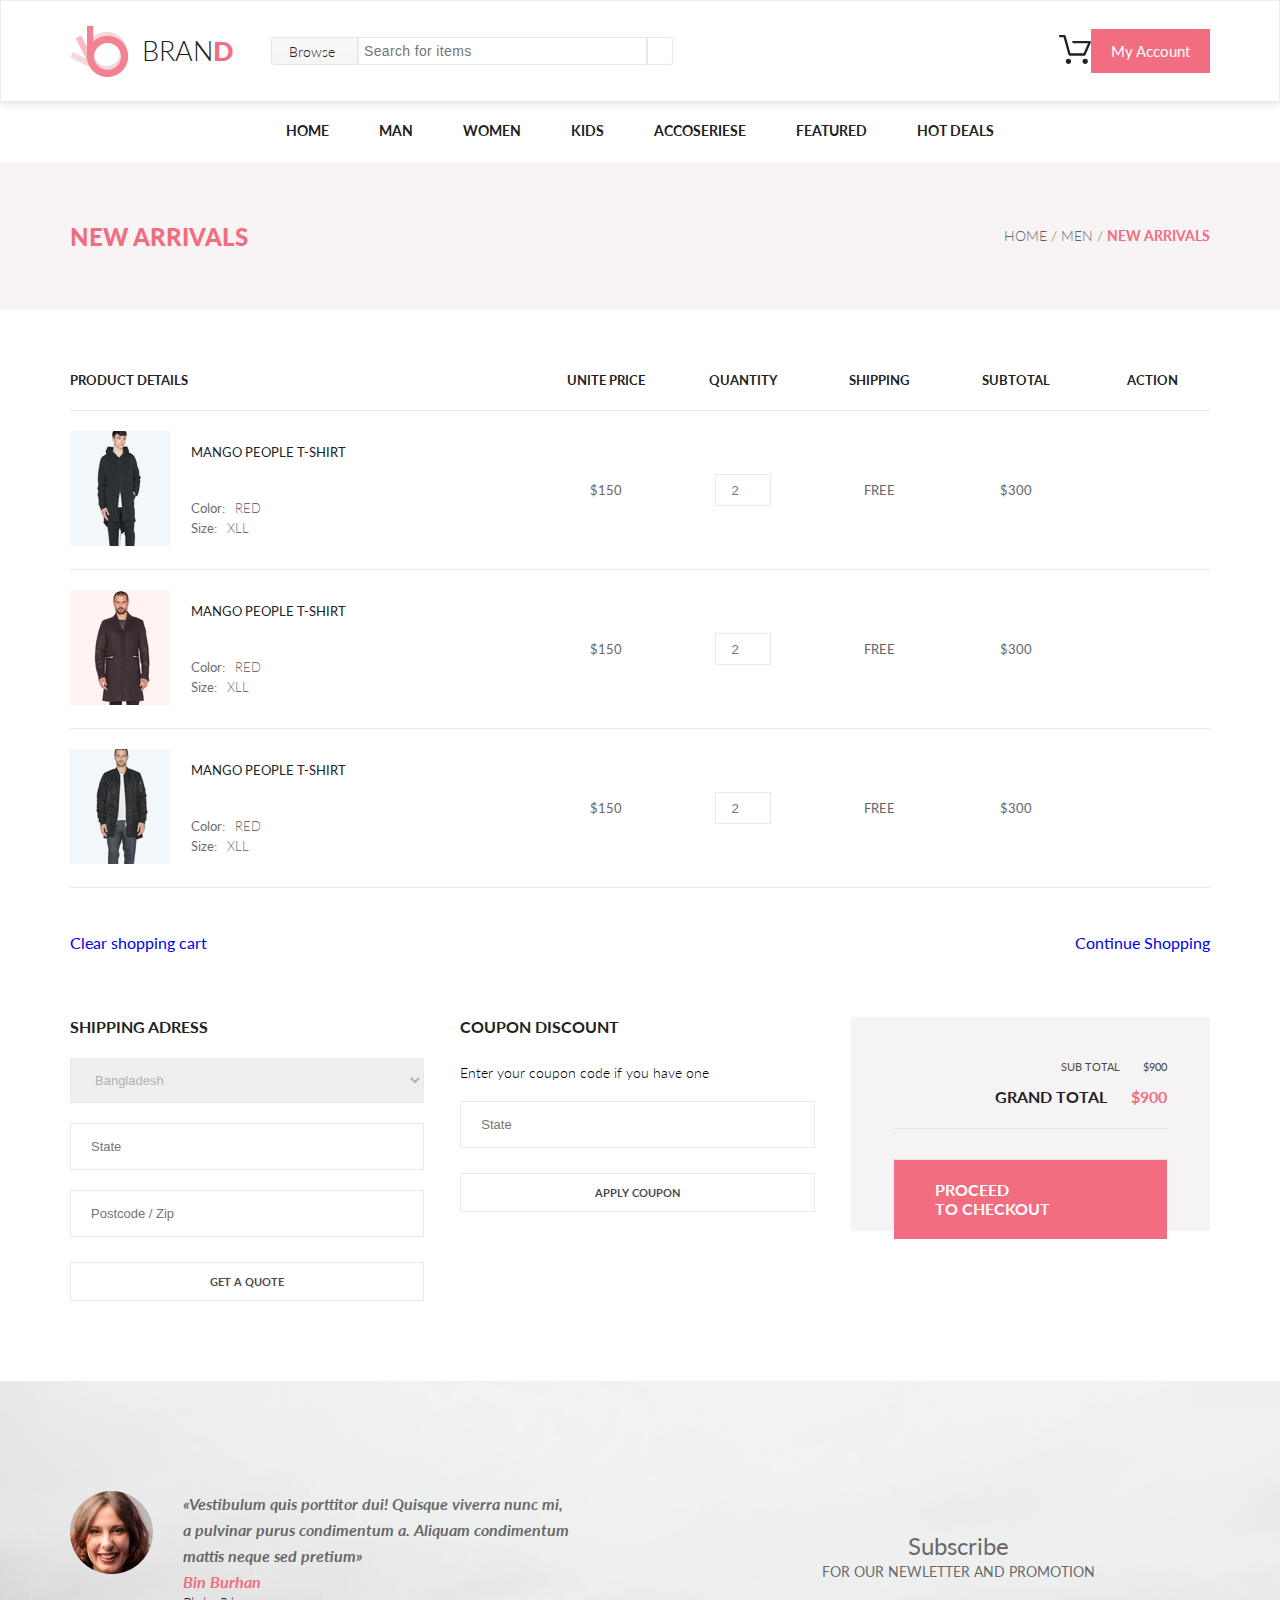
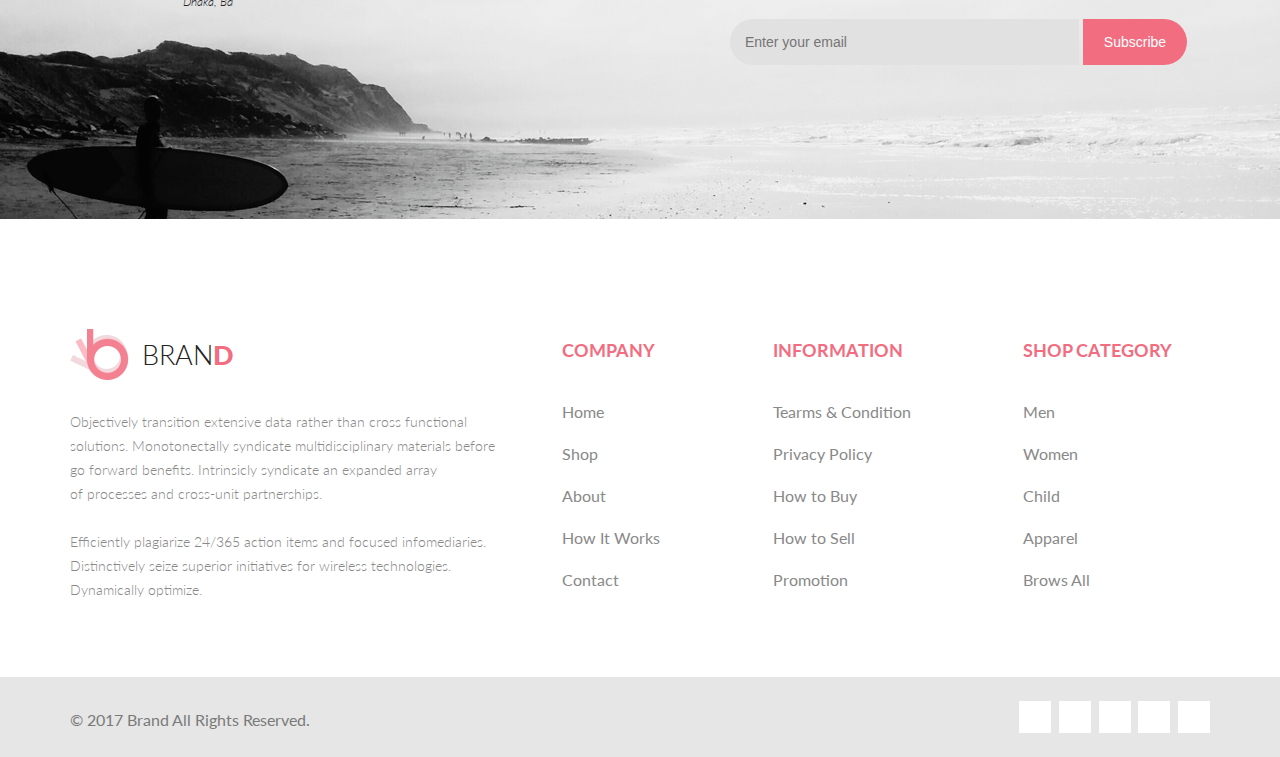
<file: shoping-cart.html>
<!DOCTYPE html>
<html lang="en">

<head>
    <meta charset="UTF-8">
    <title>Document</title>
    <link href="https://fonts.googleapis.com/css?family=Lato:100,300,300i,400,400i,700,700i,900" rel="stylesheet">
    <link rel="stylesheet" href="style.css">
    <link rel="stylesheet" href="https://use.fontawesome.com/releases/v5.3.1/css/all.css" integrity="sha384-mzrmE5qonljUremFsqc01SB46JvROS7bZs3IO2EmfFsd15uHvIt+Y8vEf7N7fWAU" crossorigin="anonymous"> </head>

<body>
    <header class="header">
        <div class="container header-flex">
            <div class="header-left">
                <a class="logo" href="index.html"><img src="img/logo.png" alt="logo">
                    <p class="logo-text">BRAN<span class="span-logo-brand">D</span></p>
                </a>
                <form class="header-form" action="#">
                    <div class="form-browse">Browse<i class="fas fa-sort-down"></i>
                        <div class="mega-box">
                            <div class="mega-flex">
                                <h3 class="mega-flex-heading">Women</h3>
                                <ul class="mega-menu">
                                    <li><a class="mega-menu-link" href="#">Dresses</a></li>
                                    <li><a class="mega-menu-link" href="#">Tops</a></li>
                                    <li><a class="mega-menu-link" href="#">Sweaters/Knits</a></li>
                                    <li><a class="mega-menu-link" href="#">Jackets/Coats</a></li>
                                    <li><a class="mega-menu-link" href="#">Blazers</a></li>
                                    <li><a class="mega-menu-link" href="#">Denim</a></li>
                                    <li><a class="mega-menu-link" href="#">Leggings/Pants</a></li>
                                    <li><a class="mega-menu-link" href="#">Skirts/Shorts</a></li>
                                    <li><a class="mega-menu-link" href="#">Accessories </a></li>
                                </ul>
                                <h3 class="mega-flex-heading mega-flex-heading_browse">Men</h3>
                                <ul class="mega-menu">
                                    <li><a class="mega-menu-link" href="#">Tees/Tank tops</a></li>
                                    <li><a class="mega-menu-link" href="#">Shirts/Polos</a></li>
                                    <li><a class="mega-menu-link" href="#">Sweaters</a></li>
                                    <li><a class="mega-menu-link" href="#">Sweatshirts/Hoodies</a></li>
                                    <li><a class="mega-menu-link" href="#">Blazers</a></li>
                                    <li><a class="mega-menu-link" href="#">Jackets/vests</a></li>
                                </ul>
                            </div>
                        </div>
                    </div>
                    <input class="input-browser" type="text" placeholder="Search for items">
                    <a class="searchRef" href="products.html"><i class="fas fa-search"></i></a>
                </form>
            </div>
            <div class="header-right">
                <a class="header-cart" href="#"><img src="img/Forma_1.svg" alt="cart"></a> <a class="button-site my-acc" href="#">My&nbsp;Account</a> </div>
        </div>
    </header>
    <nav class="navigation">
        <div class="container">
            <ul class="menu">
                <li class="menu-list"><a class="menu-link" href="index.html">Home</a>
                    <div class="mega-box">
                        <div class="mega-flex">
                            <h3 class="mega-flex-heading">Women</h3>
                            <ul class="mega-menu">
                                <li><a class="mega-menu-link" href="#">Dresses</a></li>
                                <li><a class="mega-menu-link" href="#">Tops</a></li>
                                <li><a class="mega-menu-link" href="#">Sweaters/Knits</a></li>
                                <li><a class="mega-menu-link" href="#">Jackets/Coats</a></li>
                                <li><a class="mega-menu-link" href="#">Blazers</a></li>
                                <li><a class="mega-menu-link" href="#">Denim</a></li>
                                <li><a class="mega-menu-link" href="#">Leggings/Pants</a></li>
                                <li><a class="mega-menu-link" href="#">Skirts/Shorts</a></li>
                                <li><a class="mega-menu-link" href="#">Accessories </a></li>
                            </ul>
                        </div>
                        <div>
                            <div class="mega-flex">
                                <h3 class="mega-flex-heading">Women</h3>
                                <ul class="mega-menu">
                                    <li><a class="mega-menu-link" href="#">Dresses</a></li>
                                    <li><a class="mega-menu-link" href="#">Tops</a></li>
                                    <li><a class="mega-menu-link" href="#">Sweaters/Knits</a></li>
                                    <li><a class="mega-menu-link" href="#">Jackets/Coats</a></li>
                                </ul>
                            </div>
                            <div class="mega-flex">
                                <h3 class="mega-flex-heading">Women</h3>
                                <ul class="mega-menu">
                                    <li><a class="mega-menu-link" href="#">Dresses</a></li>
                                    <li><a class="mega-menu-link" href="#">Tops</a></li>
                                    <li><a class="mega-menu-link" href="#">Sweaters/Knits</a></li>
                                </ul>
                            </div>
                        </div>
                        <div>
                            <div class="mega-flex">
                                <h3 class="mega-flex-heading">Women</h3>
                                <ul class="mega-menu">
                                    <li><a class="mega-menu-link" href="#">Dresses</a></li>
                                    <li><a class="mega-menu-link" href="#">Tops</a></li>
                                    <li><a class="mega-menu-link" href="#">Sweaters/Knits</a></li>
                                    <li><a class="mega-menu-link" href="#">Jackets/Coats</a></li>
                                </ul>
                            </div>
                            <a class="megamenu-ref" href="#">
                                <p class="megamenu-text">Super sale!</p>
                            </a>
                        </div>
                    </div>
                </li>
                <li class="menu-list"><a class="menu-link" href="products.html">Man</a>
                    <div class="mega-box">
                        <div class="mega-flex">
                            <h3 class="mega-flex-heading">Women</h3>
                            <ul class="mega-menu">
                                <li><a class="mega-menu-link" href="#">Dresses</a></li>
                                <li><a class="mega-menu-link" href="#">Tops</a></li>
                                <li><a class="mega-menu-link" href="#">Sweaters/Knits</a></li>
                                <li><a class="mega-menu-link" href="#">Jackets/Coats</a></li>
                                <li><a class="mega-menu-link" href="#">Blazers</a></li>
                                <li><a class="mega-menu-link" href="#">Denim</a></li>
                                <li><a class="mega-menu-link" href="#">Leggings/Pants</a></li>
                                <li><a class="mega-menu-link" href="#">Skirts/Shorts</a></li>
                                <li><a class="mega-menu-link" href="#">Accessories </a></li>
                            </ul>
                        </div>
                        <div>
                            <div class="mega-flex">
                                <h3 class="mega-flex-heading">Women</h3>
                                <ul class="mega-menu">
                                    <li><a class="mega-menu-link" href="#">Dresses</a></li>
                                    <li><a class="mega-menu-link" href="#">Tops</a></li>
                                    <li><a class="mega-menu-link" href="#">Sweaters/Knits</a></li>
                                    <li><a class="mega-menu-link" href="#">Jackets/Coats</a></li>
                                </ul>
                            </div>
                            <div class="mega-flex">
                                <h3 class="mega-flex-heading">Women</h3>
                                <ul class="mega-menu">
                                    <li><a class="mega-menu-link" href="#">Dresses</a></li>
                                    <li><a class="mega-menu-link" href="#">Tops</a></li>
                                    <li><a class="mega-menu-link" href="#">Sweaters/Knits</a></li>
                                </ul>
                            </div>
                        </div>
                        <div>
                            <div class="mega-flex">
                                <h3 class="mega-flex-heading">Women</h3>
                                <ul class="mega-menu">
                                    <li><a class="mega-menu-link" href="#">Dresses</a></li>
                                    <li><a class="mega-menu-link" href="#">Tops</a></li>
                                    <li><a class="mega-menu-link" href="#">Sweaters/Knits</a></li>
                                    <li><a class="mega-menu-link" href="#">Jackets/Coats</a></li>
                                </ul>
                            </div>
                            <a class="megamenu-ref" href="#">
                                <p class="megamenu-text">Super sale!</p>
                            </a>
                        </div>
                    </div>
                </li>
                <li class="menu-list"><a class="menu-link" href="#">Women</a>
                    <div class="mega-box">
                        <div class="mega-flex">
                            <h3 class="mega-flex-heading">Women</h3>
                            <ul class="mega-menu">
                                <li><a class="mega-menu-link" href="#">Dresses</a></li>
                                <li><a class="mega-menu-link" href="#">Tops</a></li>
                                <li><a class="mega-menu-link" href="#">Sweaters/Knits</a></li>
                                <li><a class="mega-menu-link" href="#">Jackets/Coats</a></li>
                                <li><a class="mega-menu-link" href="#">Blazers</a></li>
                                <li><a class="mega-menu-link" href="#">Denim</a></li>
                                <li><a class="mega-menu-link" href="#">Leggings/Pants</a></li>
                                <li><a class="mega-menu-link" href="#">Skirts/Shorts</a></li>
                                <li><a class="mega-menu-link" href="#">Accessories </a></li>
                            </ul>
                        </div>
                        <div>
                            <div class="mega-flex">
                                <h3 class="mega-flex-heading">Women</h3>
                                <ul class="mega-menu">
                                    <li><a class="mega-menu-link" href="#">Dresses</a></li>
                                    <li><a class="mega-menu-link" href="#">Tops</a></li>
                                    <li><a class="mega-menu-link" href="#">Sweaters/Knits</a></li>
                                    <li><a class="mega-menu-link" href="#">Jackets/Coats</a></li>
                                </ul>
                            </div>
                            <div class="mega-flex">
                                <h3 class="mega-flex-heading">Women</h3>
                                <ul class="mega-menu">
                                    <li><a class="mega-menu-link" href="#">Dresses</a></li>
                                    <li><a class="mega-menu-link" href="#">Tops</a></li>
                                    <li><a class="mega-menu-link" href="#">Sweaters/Knits</a></li>
                                </ul>
                            </div>
                        </div>
                        <div>
                            <div class="mega-flex">
                                <h3 class="mega-flex-heading">Women</h3>
                                <ul class="mega-menu">
                                    <li><a class="mega-menu-link" href="#">Dresses</a></li>
                                    <li><a class="mega-menu-link" href="#">Tops</a></li>
                                    <li><a class="mega-menu-link" href="#">Sweaters/Knits</a></li>
                                    <li><a class="mega-menu-link" href="#">Jackets/Coats</a></li>
                                </ul>
                            </div>
                            <a class="megamenu-ref" href="#">
                                <p class="megamenu-text">Super sale!</p>
                            </a>
                        </div>
                    </div>
                </li>
                <li class="menu-list"><a class="menu-link" href="#">Kids</a>
                    <div class="mega-box">
                        <div class="mega-flex">
                            <h3 class="mega-flex-heading">Women</h3>
                            <ul class="mega-menu">
                                <li><a class="mega-menu-link" href="#">Dresses</a></li>
                                <li><a class="mega-menu-link" href="#">Tops</a></li>
                                <li><a class="mega-menu-link" href="#">Sweaters/Knits</a></li>
                                <li><a class="mega-menu-link" href="#">Jackets/Coats</a></li>
                                <li><a class="mega-menu-link" href="#">Blazers</a></li>
                                <li><a class="mega-menu-link" href="#">Denim</a></li>
                                <li><a class="mega-menu-link" href="#">Leggings/Pants</a></li>
                                <li><a class="mega-menu-link" href="#">Skirts/Shorts</a></li>
                                <li><a class="mega-menu-link" href="#">Accessories </a></li>
                            </ul>
                        </div>
                        <div>
                            <div class="mega-flex">
                                <h3 class="mega-flex-heading">Women</h3>
                                <ul class="mega-menu">
                                    <li><a class="mega-menu-link" href="#">Dresses</a></li>
                                    <li><a class="mega-menu-link" href="#">Tops</a></li>
                                    <li><a class="mega-menu-link" href="#">Sweaters/Knits</a></li>
                                    <li><a class="mega-menu-link" href="#">Jackets/Coats</a></li>
                                </ul>
                            </div>
                            <div class="mega-flex">
                                <h3 class="mega-flex-heading">Women</h3>
                                <ul class="mega-menu">
                                    <li><a class="mega-menu-link" href="#">Dresses</a></li>
                                    <li><a class="mega-menu-link" href="#">Tops</a></li>
                                    <li><a class="mega-menu-link" href="#">Sweaters/Knits</a></li>
                                </ul>
                            </div>
                        </div>
                        <div>
                            <div class="mega-flex">
                                <h3 class="mega-flex-heading">Women</h3>
                                <ul class="mega-menu">
                                    <li><a class="mega-menu-link" href="#">Dresses</a></li>
                                    <li><a class="mega-menu-link" href="#">Tops</a></li>
                                    <li><a class="mega-menu-link" href="#">Sweaters/Knits</a></li>
                                    <li><a class="mega-menu-link" href="#">Jackets/Coats</a></li>
                                </ul>
                            </div>
                            <a class="megamenu-ref" href="#">
                                <p class="megamenu-text">Super sale!</p>
                            </a>
                        </div>
                    </div>
                </li>
                <li class="menu-list"><a class="menu-link" href="#">Accoseriese</a>
                    <div class="mega-box">
                        <div class="mega-flex">
                            <h3 class="mega-flex-heading">Women</h3>
                            <ul class="mega-menu">
                                <li><a class="mega-menu-link" href="#">Dresses</a></li>
                                <li><a class="mega-menu-link" href="#">Tops</a></li>
                                <li><a class="mega-menu-link" href="#">Sweaters/Knits</a></li>
                                <li><a class="mega-menu-link" href="#">Jackets/Coats</a></li>
                                <li><a class="mega-menu-link" href="#">Blazers</a></li>
                                <li><a class="mega-menu-link" href="#">Denim</a></li>
                                <li><a class="mega-menu-link" href="#">Leggings/Pants</a></li>
                                <li><a class="mega-menu-link" href="#">Skirts/Shorts</a></li>
                                <li><a class="mega-menu-link" href="#">Accessories </a></li>
                            </ul>
                        </div>
                        <div>
                            <div class="mega-flex">
                                <h3 class="mega-flex-heading">Women</h3>
                                <ul class="mega-menu">
                                    <li><a class="mega-menu-link" href="#">Dresses</a></li>
                                    <li><a class="mega-menu-link" href="#">Tops</a></li>
                                    <li><a class="mega-menu-link" href="#">Sweaters/Knits</a></li>
                                    <li><a class="mega-menu-link" href="#">Jackets/Coats</a></li>
                                </ul>
                            </div>
                            <div class="mega-flex">
                                <h3 class="mega-flex-heading">Women</h3>
                                <ul class="mega-menu">
                                    <li><a class="mega-menu-link" href="#">Dresses</a></li>
                                    <li><a class="mega-menu-link" href="#">Tops</a></li>
                                    <li><a class="mega-menu-link" href="#">Sweaters/Knits</a></li>
                                </ul>
                            </div>
                        </div>
                        <div>
                            <div class="mega-flex">
                                <h3 class="mega-flex-heading">Women</h3>
                                <ul class="mega-menu">
                                    <li><a class="mega-menu-link" href="#">Dresses</a></li>
                                    <li><a class="mega-menu-link" href="#">Tops</a></li>
                                    <li><a class="mega-menu-link" href="#">Sweaters/Knits</a></li>
                                    <li><a class="mega-menu-link" href="#">Jackets/Coats</a></li>
                                </ul>
                            </div>
                            <a class="megamenu-ref" href="#">
                                <p class="megamenu-text">Super sale!</p>
                            </a>
                        </div>
                    </div>
                </li>
                <li class="menu-list menu-list-last"><a class="menu-link" href="#">Featured</a>
                    <div class="mega-box">
                        <div class="mega-flex">
                            <h3 class="mega-flex-heading">Women</h3>
                            <ul class="mega-menu">
                                <li><a class="mega-menu-link" href="#">Dresses</a></li>
                                <li><a class="mega-menu-link" href="#">Tops</a></li>
                                <li><a class="mega-menu-link" href="#">Sweaters/Knits</a></li>
                                <li><a class="mega-menu-link" href="#">Jackets/Coats</a></li>
                                <li><a class="mega-menu-link" href="#">Blazers</a></li>
                                <li><a class="mega-menu-link" href="#">Denim</a></li>
                                <li><a class="mega-menu-link" href="#">Leggings/Pants</a></li>
                                <li><a class="mega-menu-link" href="#">Skirts/Shorts</a></li>
                                <li><a class="mega-menu-link" href="#">Accessories </a></li>
                            </ul>
                        </div>
                        <div>
                            <div class="mega-flex">
                                <h3 class="mega-flex-heading">Women</h3>
                                <ul class="mega-menu">
                                    <li><a class="mega-menu-link" href="#">Dresses</a></li>
                                    <li><a class="mega-menu-link" href="#">Tops</a></li>
                                    <li><a class="mega-menu-link" href="#">Sweaters/Knits</a></li>
                                    <li><a class="mega-menu-link" href="#">Jackets/Coats</a></li>
                                </ul>
                            </div>
                            <div class="mega-flex">
                                <h3 class="mega-flex-heading">Women</h3>
                                <ul class="mega-menu">
                                    <li><a class="mega-menu-link" href="#">Dresses</a></li>
                                    <li><a class="mega-menu-link" href="#">Tops</a></li>
                                    <li><a class="mega-menu-link" href="#">Sweaters/Knits</a></li>
                                </ul>
                            </div>
                        </div>
                        <div>
                            <div class="mega-flex">
                                <h3 class="mega-flex-heading">Women</h3>
                                <ul class="mega-menu">
                                    <li><a class="mega-menu-link" href="#">Dresses</a></li>
                                    <li><a class="mega-menu-link" href="#">Tops</a></li>
                                    <li><a class="mega-menu-link" href="#">Sweaters/Knits</a></li>
                                    <li><a class="mega-menu-link" href="#">Jackets/Coats</a></li>
                                </ul>
                            </div>
                            <a class="megamenu-ref" href="#">
                                <p class="megamenu-text">Super sale!</p>
                            </a>
                        </div>
                    </div>
                </li>
                <li class="menu-list menu-list-last"><a class="menu-link" href="#">Hot Deals </a>
                    <div class="mega-box">
                        <div class="mega-flex">
                            <h3 class="mega-flex-heading">Women</h3>
                            <ul class="mega-menu">
                                <li><a class="mega-menu-link" href="#">Dresses</a></li>
                                <li><a class="mega-menu-link" href="#">Tops</a></li>
                                <li><a class="mega-menu-link" href="#">Sweaters/Knits</a></li>
                                <li><a class="mega-menu-link" href="#">Jackets/Coats</a></li>
                                <li><a class="mega-menu-link" href="#">Blazers</a></li>
                                <li><a class="mega-menu-link" href="#">Denim</a></li>
                                <li><a class="mega-menu-link" href="#">Leggings/Pants</a></li>
                                <li><a class="mega-menu-link" href="#">Skirts/Shorts</a></li>
                                <li><a class="mega-menu-link" href="#">Accessories </a></li>
                            </ul>
                        </div>
                        <div>
                            <div class="mega-flex">
                                <h3 class="mega-flex-heading">Women</h3>
                                <ul class="mega-menu">
                                    <li><a class="mega-menu-link" href="#">Dresses</a></li>
                                    <li><a class="mega-menu-link" href="#">Tops</a></li>
                                    <li><a class="mega-menu-link" href="#">Sweaters/Knits</a></li>
                                    <li><a class="mega-menu-link" href="#">Jackets/Coats</a></li>
                                </ul>
                            </div>
                            <div class="mega-flex">
                                <h3 class="mega-flex-heading">Women</h3>
                                <ul class="mega-menu">
                                    <li><a class="mega-menu-link" href="#">Dresses</a></li>
                                    <li><a class="mega-menu-link" href="#">Tops</a></li>
                                    <li><a class="mega-menu-link" href="#">Sweaters/Knits</a></li>
                                </ul>
                            </div>
                        </div>
                        <div>
                            <div class="mega-flex">
                                <h3 class="mega-flex-heading">Women</h3>
                                <ul class="mega-menu">
                                    <li><a class="mega-menu-link" href="#">Dresses</a></li>
                                    <li><a class="mega-menu-link" href="#">Tops</a></li>
                                    <li><a class="mega-menu-link" href="#">Sweaters/Knits</a></li>
                                    <li><a class="mega-menu-link" href="#">Jackets/Coats</a></li>
                                </ul>
                            </div>
                            <a class="megamenu-ref" href="#">
                                <p class="megamenu-text">Super sale!</p>
                            </a>
                        </div>
                    </div>
                </li>
            </ul>
        </div>
    </nav>
    <header class="breadcrumb">
        <div class="container header-flex">
            <div class="breadcrumb-left">
                <p>New Arrivals</p>
            </div>
            <div class="breadcrumb-right">
                <p>Home&nbsp;/ Men&nbsp;/ <span class="breadcrumb-right-new-arr">New Arrivals</span></p>
            </div>
        </div>
    </header>
    <div class="shoping-cart">
        <div class="container">
            <div class="heading">
                <div class="sh-proddet-column">
                    <p class="heading-text">Product Details</p>
                </div>
                <div class="sh-other-columns">
                    <p class="heading-text">unite price</p>
                </div>
                <div class="sh-other-columns">
                    <p class="heading-text">Quantity</p>
                </div>
                <div class="sh-other-columns">
                    <p class="heading-text">shipping</p>
                </div>
                <div class="sh-other-columns">
                    <p class="heading-text">subtotal</p>
                </div>
                <div class="sh-other-columns">
                    <p class="heading-text">action</p>
                </div>
            </div>
            <div class="cart-item">
                <div class="sh-proddet-column">
                    <div class="sh-proddet-foto"><img src="img/items/shopcart-foto1.jpg" alt="foto1"></div>
                    <div class="sh-proddet-desc">
                        <p class="sh-proddet-desc-name">Mango People T-shirt</p>
                        <p class="sh-proddet-desc-cs">Color:<span class="sh-proddet-desc-cs-value">Red</span></p>
                        <p class="sh-proddet-desc-cs">Size:<span class="sh-proddet-desc-cs-value">xll</span></p>
                    </div>
                </div>
                <div class="sh-other-columns">
                    <p class="cart-item-text">$150</p>
                </div>
                <div class="sh-other-columns">
                    <input class="sh-input-box" type="number" placeholder="2"> </div>
                <div class="sh-other-columns">
                    <p class="cart-item-text">free</p>
                </div>
                <div class="sh-other-columns">
                    <p class="cart-item-text">$300</p>
                </div>
                <div class="sh-other-columns"> <a class="cart-item-link" href="#"><i class="fas fa-times-circle"></i></a> </div>
            </div>
            <div class="cart-item">
                <div class="sh-proddet-column">
                    <div class="sh-proddet-foto"><img src="img/items/shopcart-foto2.jpg" alt="foto2"></div>
                    <div class="sh-proddet-desc">
                        <p class="sh-proddet-desc-name">Mango People T-shirt</p>
                        <p class="sh-proddet-desc-cs">Color:<span class="sh-proddet-desc-cs-value">Red</span></p>
                        <p class="sh-proddet-desc-cs">Size:<span class="sh-proddet-desc-cs-value">xll</span></p>
                    </div>
                </div>
                <div class="sh-other-columns">
                    <p class="cart-item-text">$150</p>
                </div>
                <div class="sh-other-columns">
                    <input class="sh-input-box" type="number" placeholder="2"> </div>
                <div class="sh-other-columns">
                    <p class="cart-item-text">free</p>
                </div>
                <div class="sh-other-columns">
                    <p class="cart-item-text">$300</p>
                </div>
                <div class="sh-other-columns"> <a class="cart-item-link" href="#"><i class="fas fa-times-circle"></i></a> </div>
            </div>
            <div class="cart-item">
                <div class="sh-proddet-column">
                    <div class="sh-proddet-foto"><img src="img/items/shopcart-foto3.jpg" alt="foto3"></div>
                    <div class="sh-proddet-desc">
                        <p class="sh-proddet-desc-name">Mango People T-shirt</p>
                        <p class="sh-proddet-desc-cs">Color:<span class="sh-proddet-desc-cs-value">Red</span></p>
                        <p class="sh-proddet-desc-cs">Size:<span class="sh-proddet-desc-cs-value">xll</span></p>
                    </div>
                </div>
                <div class="sh-other-columns">
                    <p class="cart-item-text">$150</p>
                </div>
                <div class="sh-other-columns">
                    <input class="sh-input-box" type="number" placeholder="2"> </div>
                <div class="sh-other-columns">
                    <p class="cart-item-text">free</p>
                </div>
                <div class="sh-other-columns">
                    <p class="cart-item-text">$300</p>
                </div>
                <div class="sh-other-columns"> <a class="cart-item-link" href="#"><i class="fas fa-times-circle"></i></a> </div>
            </div>
            <div class="buttonbox"> <a class="button-cart" href="#">Clear shopping cart</a> <a class="button-cart" href="#">Continue Shopping</a> </div>
        </div>
    </div>
    <div class="shipping">
        <div class="container shipping-flex">
            <div class="shipform">
                <p class="shipform-heading">Shipping Adress</p>
                <select class="select-country" id="country">
                    <option value="Bangladesh">Bangladesh</option>
                    <option value="Russia">Russian Federation</option>
                </select>
                <input class="input-state" type="text" placeholder="State">
                <input class="input-state" type="text" placeholder="Postcode / Zip"> <a class="button-ship" href="#">get a&nbsp;quote</a> </div>
            <div class="shipform">
                <p class="shipform-heading">coupon discount</p>
                <p class="coupon-text">Enter your coupon code if&nbsp;you have one</p>
                <input class="input-state" type="text" placeholder="State"> <a class="button-ship" href="#">Apply coupon</a> </div>
            <div class="grandtotal">
                <p class="subtotal-text">Sub total <span class="span-st">$900</span></p>
                <p class="grandtotal-text">GRAND TOTAL <span class="span-gt">$900</span></p>
                <div class="grandtotalbut"> <a class="button-grand grand-acc" href="checkout.html">proceed to&nbsp;checkout</a> </div>
            </div>
        </div>
    </div>
    <div class="subscribe">
        <div class="container subscribe-items">
            <div class="subscribe-left"> <img class="subscribe-foto" src="img/subscribe-foto.png" alt="subscribe-foto">
                <div class="subscribe-left-text">
                    <p class="subscribe-left-text1">&laquo;Vestibulum quis porttitor dui! Quisque viverra nunc&nbsp;mi, a&nbsp;pulvinar purus condimentum&nbsp;a. Aliquam condimentum mattis neque sed pretium&raquo;</p>
                    <p class="subscribe-left-text2">Bin Burhan</p>
                    <p class="subscribe-left-text3">Dhaka, Bd</p>
                </div>
            </div>
            <div class="subscribe-right">
                <div class="subscribe-right-text">
                    <p class="subscribe-right-text1">Subscribe</p>
                    <p class="subscribe-right-text2">FOR OUR NEWLETTER AND PROMOTION</p>
                </div>
                <form class="subscribe-form" action="#">
                    <input class="input-subscribe" type="email" placeholder="Enter your email">
                    <button class="button-subscribe" type="submit">Subscribe</button>
                </form>
            </div>
        </div>
    </div>
    <footer>
        <div class="container footer-top">
            <div class="footer-top-left">
                <a class="logo" href="index.html"><img src="img/logo.png" alt="logo">
                    <p class="logo-text">BRAN<span class="span-logo-brand">D</span></p>
                </a>
                <div class="footer-top-text">
                    <p>Objectively transition extensive data rather than cross functional solutions. Monotonectally syndicate multidisciplinary materials before go&nbsp;forward benefits. Intrinsicly syndicate an&nbsp;expanded array of&nbsp;processes and cross-unit partnerships.
                        <br>
                        <br> Efficiently plagiarize 24/365 action items and focused infomediaries. Distinctively seize superior initiatives for wireless technologies. Dynamically optimize.</p>
                </div>
            </div>
            <div class="footer-top-right">
                <div class="footer-list">
                    <p class="footer-list-name">Company</p>
                    <ul class="footer-list-menu">
                        <li><a class="footer-menu-link" href="index.html">Home</a></li>
                        <li><a class="footer-menu-link" href="#">Shop</a></li>
                        <li><a class="footer-menu-link" href="#">About</a></li>
                        <li><a class="footer-menu-link" href="#">How It&nbsp;Works</a></li>
                        <li><a class="footer-menu-link" href="#">Contact</a></li>
                    </ul>
                </div>
                <div class="footer-list">
                    <p class="footer-list-name">INFORMATION</p>
                    <ul class="footer-list-menu">
                        <li><a class="footer-menu-link" href="#">Tearms &amp;&nbsp;Condition</a></li>
                        <li><a class="footer-menu-link" href="#">Privacy Policy</a></li>
                        <li><a class="footer-menu-link" href="#">How to&nbsp;Buy</a></li>
                        <li><a class="footer-menu-link" href="#">How to&nbsp;Sell</a></li>
                        <li><a class="footer-menu-link" href="#">Promotion</a></li>
                    </ul>
                </div>
                <div class="footer-list">
                    <p class="footer-list-name">SHOP CATEGORY</p>
                    <ul class="footer-list-menu">
                        <li><a class="footer-menu-link" href="#">Men</a></li>
                        <li><a class="footer-menu-link" href="#">Women</a></li>
                        <li><a class="footer-menu-link" href="#">Child</a></li>
                        <li><a class="footer-menu-link" href="#">Apparel</a></li>
                        <li><a class="footer-menu-link" href="#">Brows All</a></li>
                    </ul>
                </div>
            </div>
        </div>
        <div class="footer-bottom">
            <div class="container footer-bottom">
                <div class="copyright">
                    <p>&copy;&nbsp;2017 Brand All Rights Reserved.</p>
                </div>
                <div class="social-icons"> <a class="social-icon" href="#"><i class="fab fa-facebook-f"></i></a> <a class="social-icon" href="#"><i class="fab fa-twitter"></i></a> <a class="social-icon" href="#"><i class="fab fa-linkedin-in"></i></a> <a class="social-icon" href="#"><i class="fab fa-pinterest-p"></i></a> <a class="social-icon" href="#"><i class="fab fa-google-plus-g"></i></a> </div>
            </div>
        </div>
    </footer>
</body>

</html>
</file>
<file: style.css>
* {
    margin: 0;
    padding: 0;
}

body {
    font-family: 'Lato', sans-serif;
}

a {
    text-decoration: none;
}

.container {
    width: 1140px;
    margin: 0 auto;
}

.header {
    height: 100px;
    box-shadow: 0 0 10px rgba(0, 0, 0, 0.17);
    border: 1px solid #ececec;
    background-color: #ffffff;
}

.header-flex {
    display: flex;
    justify-content: space-between;
    height: 100%;
}

.header-left {
    display: flex;
    align-items: center;
}

.header-right {
    display: flex;
    align-items: center;
}

.logo {
    display: flex;
    align-items: center;
    color: #222222;
    font-size: 27px;
    font-weight: 300;
    line-height: 32px;
    text-decoration: none;
    margin-right: 37px;
}

.span-logo-brand {
    color: #f16d7f;
    font-size: 27px;
    font-weight: 900;
}

.header-form {
    display: flex;
    position: relative;
}

.button-site {
    background-color: #f16d7f;
    padding: 12px 19px;
    border: 1px solid transparent;
    transition: all 1s;
}

.button-site:hover {
    background-color: #fff;
    color: #f16d7f;
    border: 1px solid #f16d7f;
}

.my-acc {
    color: #ffffff;
    font-size: 15px;
    font-weight: 400;
    text-decoration: none;
}

.menu {
    display: flex;
    list-style-type: none;
    justify-content: center;
    position: relative;
}

.menu-link {
    text-decoration: none;
    display: block;
    padding: 20px 25px;
    color: #222222;
    font-size: 14px;
    font-weight: 700;
    text-transform: uppercase;
    border-bottom: 3px solid transparent;
}

.menu-link:hover {
    border-bottom: 3px solid #ef5b70;
}

.banner {
    height: 613px;
    background-color: #e8e8e8;
}

.banner-block {
    height: 100%;
    background: url(img/banner.jpg) 0 -51px;
}

.the-brand {
    color: #222222;
    font-size: 60px;
    font-weight: 900;
    text-transform: uppercase;
    line-height: 45px;
    margin-bottom: 20px;
}

.text-fashion {
    color: #222222;
    font-size: 40px;
    font-weight: 900;
    text-transform: uppercase;
    line-height: 31px;
}

.banner-text {
    margin-top: 224px;
    border-left: 12px solid #f16d7f;
    float: left;
    padding-left: 12px;
}

.span-fashion {
    color: #f16d7f;
}

.span-logo-brand {
}

.form-browse {
    display: flex;
    justify-content: center;
    align-items: center;
    border-bottom-left-radius: 3px;
    border-top-left-radius: 3px;
    border-style: solid;
    border-width: 1px;
    border-color: #e6e6e6;
    box-sizing: border-box;
    background: -webkit-linear-gradient(-90deg, #f9f9f9 0%, #f5f5f5 100%);
    background: -moz-linear-gradient(-90deg, #f9f9f9 0%, #f5f5f5 100%);
    background: -o-linear-gradient(-90deg, #f9f9f9 0%, #f5f5f5 100%);
    background: -ms-linear-gradient(-90deg, #f9f9f9 0%, #f5f5f5 100%);
    background: linear-gradient(180deg, #f9f9f9 0%, #f5f5f5 100%);
    width: 87px;
    color: #222222;
    font-size: 14px;
    font-weight: 300;
    position: relative;
}

.form-browse:hover .mega-box {
    display: flex;
    background-color: #ffffff;
    z-index: 1;
}

.block-foto {
    margin-top: 100px;
    height: 823px;
}

.block-foto-ref {
    display: block;
    text-decoration: none;
}

.block-foto-left {
    float: left;
    height: 823px;
}

.block-foto-right {
    float: right;
    height: 823px;
}

.block-foto-top {
    margin-bottom: 20px;
}

.foto-l1 {
    width: 560px;
    height: 542px;
    background: url(img/hotdeal.jpg);
}

.foto-l2 {
    width: 560px;
    height: 261px;
    background: url(img/lux&tr.jpg);
}

.foto-r1 {
    width: 560px;
    height: 261px;
    background: url(img/30offer.jpg);
}

.foto-r2 {
    width: 560px;
    height: 542px;
    background: url(img/newarrivals.jpg)
}

.block-foto1 {
    color: #222222;
    font-size: 18px;
    font-weight: 900;
}

.block-foto-text2 {
    color: #f16d7f;
    font-size: 30px;
    font-weight: 900;
}

.block-foto-text {
    display: inline-block;
    background-color: #ffffff;
    padding: 16px 19px;
    margin-top: 26px;
}

.br-all-pr {
    margin-left: 464px;
}

.item {
    width: 263px;
    position: relative;
    margin-bottom: 40px;
}

.item:hover {
    box-shadow: 0 5px 8px 0 rgba(0, 0, 0, 0.16);
}

.item:hover .box-add {
    display: flex;
}

.product-img {
    width: 100%;
}

.item:hover .product-img {
    filter: brightness(35%);
}

.box-products {
    width: 100%;
    margin-top: 60px;
    margin-bottom: 60px;
    display: flex;
    flex-wrap: wrap;
    justify-content: space-between;
}

.product {
    width: 263px;
    display: block;
    text-decoration: none;
}

.product-text-box {
    padding: 20px 15px;
}

.product-text {
    color: #222222;
    font-size: 13px;
    font-weight: 400;
    text-transform: uppercase;
    margin-bottom: 10px;
}

.product-price {
    color: #f16d7f;
    font-size: 16px;
    font-weight: 700;
}

.box-add {
    position: absolute;
    top: 98px;
    display: none;
    justify-content: center;
    width: 100%;
}

.add {
    border: 1px solid #ffffff;
    padding: 8px 12px;
    text-decoration: none;
    color: #ffffff;
    font-size: 13px;
    font-weight: 700;
    display: flex;
    align-items: center;
}

.add:hover {
    box-shadow: 0 0 10px #fff;
}

.cart-img {
    margin-right: 10px;
}

.items-text-box {
    display: flex;
    flex-direction: column;
    align-items: center
}

.fi-text1 {
    color: #222222;
    font-size: 30px;
    font-weight: 700;
    margin-bottom: 16px;
}

.fi-text2 {
    color: #9f9f9f;
    font-size: 14px;
    font-weight: 400;
}

.items {
    margin-top: 120px;
}

.input-browser {
    border: #e8e8e8 1px solid;
    padding: 5px;
    /* Style for "Search for" */
    color: #a4a4a4;
    font-size: 14px;
    font-weight: 300;
    width: 277px;
    /* Text style for "S, earch f" */
    letter-spacing: 0.35px;
}

.input-browser:focus {
    outline: none;
}

.features {
    margin-top: 113px;
    background-color: #222224;
    display: flex;
    height: 529px;
    margin-bottom: 100px;
}

.features-left {
    position: relative;
    width: 767px;
    background: url(img/feature-banner.jpg);
    display: block;
}

.features-left:hover {
    background: url(img/feature-banner-hover.jpg);
}

.features-left-text {
    position: absolute;
    top: 145px;
    left: 40px;
    text-transform: uppercase;
}

.feature-left-text1 {
    color: #ffffff;
    font-size: 54px;
    font-weight: 700;
    text-align: left;
}

.span-features {
    color: #f16d7f;
}

.feature-left-text2 {
    color: #ffffff;
    font-size: 32px;
    font-weight: 700;
    text-align: left;
}

.feature-items-text {
    width: 220px;
    margin-left: 33px;
}

.features-rigth {
    width: 373px;
}

.feature-items {
    display: flex;
    margin-top: 50px;
    margin-left: 40px;
    text-decoration: none;
}

.features-rigth-text1 {
    color: #fbfbfb;
    font-size: 20px;
    font-weight: 700;
}

.features-rigth-text2 {
    color: #fbfbfb;
    font-size: 14px;
    font-weight: 300;
    line-height: 24px;
}

.subscribe {
    height: 438px;
    background: url(img/subscribe.png) no-repeat center;
}

.input-subscribe {
    background-color: #e1e1e1;
    width: 334px;
    height: 46px;
    border-radius: 23px 0 0 23px;
    padding-left: 15px;
    color: rgba(34, 34, 36, 0.67);
    font-size: 14px;
    font-weight: 400;
    line-height: 54px;
    border: none;
}

.input-subscribe:focus {
    outline: none;
}

.button-subscribe {
    background-color: #f16d7f;
    width: 104px;
    height: 46px;
    border-radius: 0 23px 23px 0;
    color: #ffffff;
    font-size: 14px;
    font-weight: 400;
    border: none;
}

.button-subscribe:active {
    background-color: #ffffff;
    color: #f16d7f;
    outline: none;
}

.button-subscribe:focus {
    outline: none;
}

.subscribe-left {
}

.subscribe-items {
    display: flex;
    flex-wrap: wrap;
}

.subscribe-left {
    display: flex;
    flex-wrap: wrap;
    width: 570px;
    margin-top: 110px;
}

.subscribe-foto {
    display: block;
    height: 83px;
    transition: 2s;
}

.subscribe-foto:hover {
    transform: scale(2);
}

.subscribe-left-text {
    width: 390px;
    color: rgba(34, 34, 36, 0.67);
    font-size: 16px;
    font-weight: 700;
    font-style: italic;
    line-height: 26px;
    margin-left: 30px;
}

.subscribe-right {
    display: flex;
    flex-direction: column;
    align-items: center;
    margin-left: 90px;
    margin-top: 150px;
}

.subscribe-right-text {
    text-align: center;
}

.subscribe-right-text1 {
    color: rgba(34, 34, 36, 0.67);
    font-size: 24px;
    font-weight: 400;
}

.subscribe-right-text2 {
    color: rgba(34, 34, 36, 0.67);
    font-size: 14px;
    font-weight: 400;
    line-height: 24px;
}

.subscribe-left-text2 {
    color: #f16d7f;
    font-size: 16px;
    font-weight: 700;
    line-height: 26px
}

.subscribe-left-text3 {
    color: #222224;
    font-size: 12px;
    font-weight: 300;
    line-height: 14px
}

.subscribe-form {
    margin-top: 35px;
}

.footer-top {
    height: 458px;
    display: flex;
}

.footer-bottom {
    height: 80px;
    background-color: #e6e6e6;
    display: flex;
    justify-content: space-between;
}

.logo-text {
    margin-left: 13px;
}

.footer-top-left {
    width: 427px;
    display: flex;
    flex-direction: column;
    margin-top: 110px;
}

.footer-top-text {
    color: #898989;
    font-size: 14px;
    font-weight: 300;
    line-height: 24px;
    margin-top: 30px;
}

.footer-list-name {
    text-transform: uppercase;
    color: #f16d7f;
    font-size: 18px;
    font-weight: 700;
    transition: 2s;
}

.footer-list-name:hover {
    transform: rotate(180deg);
}

.footer-list-menu {
    list-style-type: none;
    margin-top: 30px;
}

.footer-menu-link {
    text-decoration: none;
    display: block;
    color: #898989;
    font-size: 16px;
    font-weight: 400;
    line-height: 42px
}

.footer-menu-link:hover {
    color: #f16d7f;
}

.footer-top-right {
    margin-top: 120px;
    display: flex;
    margin-left: 65px;
    flex-wrap: wrap;
    justify-content: space-between;
    width: 610px;
}

.copyright {
    display: inline-block;
    color: #7a7a7a;
    font-size: 16px;
    font-weight: 400;
    margin-top: 33px;
}

.social-icons {
    width: 191px;
    height: 32px;
    display: inline-flex;
    justify-content: space-between;
    margin-top: 24px;
}

.social-icon {
    display: block;
    width: 32px;
    height: 32px;
    background-color: #ffffff;
    text-align: center;
    line-height: 32px;
    color: #b2b2b2
}

.social-icon:hover {
    background-color: #ef5b70;
    color: #ffffff;
}

.breadcrumb {
    height: 148px;
    background-color: #f8f3f4;
    margin-bottom: 60px;
}

.breadcrumb-left {
    display: flex;
    align-items: center;
    color: #f16d7f;
    font-size: 24px;
    font-weight: 900;
    text-transform: uppercase;
}

.breadcrumb-right {
    display: flex;
    align-items: center;
    color: #636363;
    font-size: 14px;
    font-weight: 300;
    text-transform: uppercase;
}

.breadcrumb-right-new-arr {
    color: #f16d7f;
    font-size: 14px;
    font-weight: 700;
    line-height: 20px
}

.filter {
    width: 100%;
    height: 165px;
    display: flex;
    flex-direction: column;
}

.products-items-rignt {
    width: 848px;
    display: flex;
    flex-direction: column;
}

.product-pangination {
    height: 44px;
    display: flex;
    justify-content: space-between;
    align-items: center;
    margin-top: -60px;
}

.pangination {
    display: flex;
    justify-content: space-around;
    width: 261px;
    height: 44px;
    border-radius: 3px;
    border: 1px solid #ebebeb;
    color: #c4c4c4;
    font-size: 16px;
    font-weight: bold;
    line-height: 44px;
}

.pang-view-all {
    color: #ef5b70;
    font-size: 16px;
    font-weight: 300;
    text-decoration: none;
    display: inline-block;
    margin-left: 464px;
}

.feature-box {
    background-color: #222224;
    height: 341px;
    margin-top: 110px;
}

.feature-box-flex {
    display: flex;
    justify-content: space-around;
    align-items: center;
    height: 100%;
}

.product-featurer-items {
    display: flex;
    text-decoration: none;
    flex-direction: column;
    align-items: center;
    width: 308px;
}

.product-features-text1 {
    color: #fbfbfb;
    font-size: 20px;
    font-weight: 700;
    margin-top: 30px;
}

.product-features-text2 {
    color: #fbfbfb;
    font-size: 14px;
    font-weight: 300;
    line-height: 24px;
    margin-top: 18px;
}

.products-items-left {
    width: 243px;
    display: flex;
    flex-direction: column;
}

.products-items {
    display: flex;
    justify-content: space-between;
}

.product-details {
    width: 100%;
    color: #6f6e6e;
    font-size: 14px;
    font-weight: 700;
    line-height: 40px;
    margin-bottom: 20px;
}

.product-details:hover {
    color: #ef5b70;
}

.mega-box {
    display: none;
    border-radius: 5px;
    background-color: #ffffff;
    border: 1px solid #e9e9e9;
    box-shadow: 0 3px 6px rgba(0, 0, 0, 0.08);
    position: absolute;
    top: 43px;
}

.mega-box:before {
    content: "";
    display: block;
    width: 12px;
    height: 12px;
    background-color: #fff;
    position: absolute;
    top: -6px;
    left: 34px;
    transform: rotate(45deg);
    border-top: 1px solid #e9e9e9;
    border-left: 1px solid #e9e9e9;
}

.menu-list {
    position: relative;
}

.menu-list:hover .mega-box {
    display: flex;
}

.mega-flex-heading {
    color: #232323;
    font-size: 14px;
    font-weight: 400;
    text-transform: uppercase;
    border-bottom: 1px solid #e8e8e8;
    width: 235px;
    padding-bottom: 8px;
    margin-bottom: 8px;
}

.mega-menu {
    list-style-type: none;
}

.mega-menu-link {
    color: #646464;
    font-size: 14px;
    font-weight: 400;
    line-height: 28px;
    text-decoration: none;
}

.mega-menu-link:hover {
    color: #f16d7f;
}

.mega-flex {
    padding: 20px;
}

.mega-flex:last-child {
    padding-right: 0;
}

.single-text1 {
    color: #4d4d4d;
    font-size: 24px;
    font-weight: 400;
    text-transform: uppercase;
}

.image-slider {
    display: flex;
    justify-content: space-between;
    height: 777px;
    border: 1px solid #eaeaea;
    background-color: #f7f7f7;
    align-items: center
}

.slider-button {
    width: 47px;
    height: 47px;
    background-color: rgba(42, 42, 42, 0.15);
    color: #ffffff;
    font-size: 24px;
    font-weight: 400;
    border: none;
}

.product-desc-flex {
    margin-top: -86px;
    display: flex;
    flex-direction: column;
    align-items: center;
    border: 1px solid #eaeaea;
    background-color: #ffffff;
}

.slider-bigfoto {
    margin-bottom: 42px;
}

.product-desc {
    position: relative;
    z-index: 1;
}

.womencol {
    /* Style for "WOMEN COLL" */
    margin-top: 73px;
    color: #f16d7f;
    font-size: 14px;
    font-weight: 700;
    text-transform: uppercase;
}

.mochino {
    color: #4d4d4d;
    font-size: 18px;
    font-weight: 400;
    text-transform: uppercase;
    margin-top: 34px;
}

.desc-text {
    /* Style for "Compelling" */
    width: 620px;
    color: #5e5e5e;
    font-size: 14px;
    font-weight: 300;
    line-height: 24px;
    text-align: center;
    margin-top: 67px;
}

.desc-mat-des {
    width: 334px;
    display: flex;
    justify-content: space-between;
    margin-top: 30px;
}

.mat-des-item {
    color: #b9b9b9;
    font-size: 14px;
    font-weight: 700;
    text-transform: uppercase;
}

.mat-des-item-span {
    color: #2f2f2f;
}

.desc-price {
    /* Style for "$561" */
    color: #ef5b70;
    font-size: 24px;
    font-weight: 700;
    margin-top: 37px;
    width: 642px;
    border-bottom: 1px solid #eaeaea;
    text-align: center;
    padding-bottom: 43px;
    margin-bottom: 63px;
}

.desc-filter-flex {
    width: 538px;
    display: flex;
    justify-content: space-between;
}

.desc-filter-item {
    display: flex;
    flex-direction: column;
    width: 144px;
}

.filter-item-heading {
    /* Style for "CHOOSE COL" */
    color: #2f2f2f;
    font-size: 14px;
    font-weight: 700;
    text-transform: uppercase;
    margin-bottom: 16px;
}

.filter-item-box {
    width: 100%;
    height: 35px;
    border: 1px solid #eaeaea;
    padding-left: 15px;
    padding-right: 10px;
    line-height: 35px;
    color: #bcbcbc;
    font-size: 14px;
    font-weight: 400;
    box-sizing: border-box;
}

.megamenu-text {
    /* Style for "Super  sal" */
    width: 71px;
    color: #ffffff;
    font-size: 22px;
    font-weight: 400;
    line-height: 28px;
    text-transform: uppercase;
    /* Text style for "S, uper  ," */
    letter-spacing: 0.55px;
    margin-top: 61px;
    margin-left: 174px;
}

.megamenu-ref {
    background: url(img/megamenu-foto.jpg);
    display: inline-block;
    width: 255px;
    height: 118px;
    text-decoration: none;
}

.menu-list-last:hover .mega-box {
    right: 0;
}

.menu-list-last:hover .mega-box:before {
    right: 50px;
    left: auto;
}

.pang-text {
    color: #c4c4c4;
    font-size: 16px;
    font-weight: bold;
    line-height: 44px;
}

.pang-span {
    color: #ef5b70;
}

.bottom-filter {
    height: 50px;
    background-color: #f3f3f3;
    margin-top: 40px;
    display: flex;
    align-items: center;
}

.filter-heading {
    color: #6f6e6e;
    font-size: 14px;
    font-weight: 700;
    text-transform: uppercase;
}

.filter-item {
    width: 263px;
    height: 74px;
    display: flex;
    flex-direction: column;
    justify-content: space-between;
}

.top-filter {
    width: 100%;
    display: flex;
    justify-content: space-between;
}

.checkbox-size {
    display: block;
    width: 50px;
    color: #6f6e6e;
    font-size: 14px;
    font-weight: 400;
    text-transform: uppercase;
}

.checkbox-box {
    height: 40px;
    width: 100%;
    display: flex;
    flex-direction: column;
    justify-content: space-between;
}

.checkbox-top {
    display: flex;
    justify-content: space-between;
}

.checkbox-bottom {
    display: flex;
    justify-content: space-between;
}

.checkbox-span {
    padding-left: 10px;
}

.trend-text {
    width: 100%;
    display: flex;
    justify-content: space-between;
    /* Style for "Bohemian" */
    color: #dfdfdf;
    font-size: 14px;
    font-weight: 400;
}

.trend-box {
    width: 176px;
    height: 40px;
    display: flex;
    flex-direction: column;
    justify-content: space-between;
}

.shipping-flex {
    display: flex;
    justify-content: space-between;
}

.cart-item {
    display: flex;
    justify-content: space-between;
    margin-top: 20px;
    padding-bottom: 20px;
    border-bottom: 1px solid #eaeaea;
}

.buttonbox {
    margin-top: 45px;
    width: 100%;
    display: flex;
    justify-content: space-between;
}

.button-clearCart {
    width: 235px;
    height: 50px;
    display: block;
    border: 1px solid #eaeaea;
    background-color: #ffffff;
    color: #4a4a4a;
    font-size: 14px;
    font-weight: 700;
    line-height: 50px;
    text-align: center;
    text-transform: uppercase;
    text-decoration: none;
}

.button-clearCart:hover {
    box-shadow: 0 0 10px #ccc;
}

.shipform {
    width: 355px;
    display: flex;
    flex-direction: column;
    margin-right: 36px;
}

.grandtotal {
    display: flex;
    flex-direction: column;
    align-items: flex-end;
    width: 360px;
    height: 214px;
    padding: 43px;
    background-color: #f5f3f3;
    box-sizing: border-box;
}

.shipping {
    margin-top: 65px;
    margin-bottom: 80px;
}

.shipform-heading {
    color: #222222;
    font-size: 16px;
    font-weight: 700;
    text-transform: uppercase;
}

.trend-ref {
    color: #6f6e6e;
    font-size: 14px;
    font-weight: 400;
    line-height: 20px;
    text-decoration: none;
}

.trend-ref:hover {
    color: #f16d7f;
}

.select-country {
    height: 45px;
    border: 1px solid #eaeaea;
    color: #b1b1b1;
    font-size: 13px;
    font-weight: 300;
    padding-left: 20px;
    margin-top: 22px;
}

.input-state {
    height: 45px;
    border: 1px solid #eaeaea;
    color: #b1b1b1;
    font-size: 13px;
    font-weight: 300;
    padding-left: 20px;
    margin-top: 20px;
}

.coupon-text {
    color: #000000;
    font-size: 14px;
    font-weight: 300;
    margin-top: 28px;
}

.button-ship {
    border: 1px solid #eaeaea;
    color: #4a4a4a;
    font-size: 11px;
    font-weight: 700;
    text-align: center;
    text-transform: uppercase;
    text-decoration: none;
    padding: 12px 15px;
    margin-top: 25px;
}

.button-ship:hover {
    box-shadow: 0 0 10px #ccc;
}

.subtotal-text {
    color: #4a4a4a;
    font-size: 11px;
    font-weight: 400;
    text-transform: uppercase;
}

.grandtotal-text {
    color: #222222;
    font-size: 16px;
    font-weight: 700;
    text-transform: uppercase;
    margin-top: 14px;
}

.span-gt {
    color: #f16d7f;
    margin-left: 20px;
}

.span-st {
    margin-left: 20px;
}

.button-grand {
    background-color: #f16d7f;
    padding: 20px 40px;
    border: 1px solid transparent;
    border-top: 1px solid #e2e2e2;
}

.button-grand:hover {
    background-color: #fff;
    color: #f16d7f;
    border: 1px solid #f16d7f;
}

.grand-acc {
    color: #ffffff;
    font-size: 16px;
    font-weight: 700;
    text-transform: uppercase;
    text-decoration: none;
}

.grandtotalbut {
    display: flex;
    margin-top: 22px;
    padding-top: 30px;
    border-top: 1px solid #e2e2e2;
    align-items: center;
}

.heading-text {
    color: #222222;
    font-size: 13px;
    font-weight: 700;
    line-height: 20px;
    text-transform: uppercase;
}

.shipping-item__text {
    color: #222222;
    font-size: 16px;
    font-weight: 700;
    text-transform: uppercase;
}

.shipping-item {
    padding-top: 30px;
    padding-bottom: 30px;
    border-bottom: 1px solid #e8e8e8;
    box-sizing: border-box;
}

.shipping-item_last {
    margin-bottom: 93px
}

.shipping-content-half {
    width: 50%;
    padding-left: 35px;
    box-sizing: border-box;
    margin-top: 40px;
}

.shipping-content {
    display: flex;
}

.shipping-content-half__heading {
    color: #222222;
    font-size: 13px;
    font-weight: 400;
    text-transform: uppercase;
}

.shipping-content-half__heading2 {
    color: #b3b2b2;
    margin-top: 15px;
    font-size: 13px;
    font-weight: 400;
    margin-bottom: 33px;
}

.shipping-content-radiobox {
    display: flex;
    flex-direction: column;
    margin-bottom: 10px;
}

input[name="regtype"] {
    margin-right: 15px;
}

.radiobox-label {
    color: #222222;
    font-size: 12px;
    font-weight: 400;
    text-transform: uppercase;
    line-height: 16px;
    margin-bottom: 20px;
}

.mega-flex-heading_browse {
    margin-top: 30px;
}

.registred-text {
    color: #222222;
    font-size: 12px;
    font-weight: 400;
    text-transform: uppercase;
    margin-top: 27px;
}

.registred-star {
    color: #ff0d0d;
    font-size: 17px;
    font-weight: 400;
    line-height: 20px;
}

.ship-cont-input {
    width: 390px;
    height: 45px;
    border: 1px solid #eaeaea;
    padding-left: 10px;
    margin-top: 16px;
}

.req-field-text {
    color: #ff0d0d;
    font-size: 13px;
    font-weight: 400;
    margin-top: 22px;
}

.shipping-button {
    width: 180px;
    height: 50px;
    border: 1px solid #eaeaea;
    background-color: #ffffff;
    color: #4a4a4a;
    font-size: 14px;
    font-weight: 700;
    text-transform: uppercase;
    text-decoration: none;
    display: inline-block;
    text-align: center;
    line-height: 50px;
    margin-top: 38px;
}

.shipping-button:hover {
    box-shadow: 0 0 10px #ccc;
}

.forgotpass {
    color: #222222;
    font-size: 14px;
    font-weight: 400;
    margin-left: 32px;
    text-decoration: none;
}

.block-foto-text1 {
    color: #222222;
    font-size: 18px;
    font-weight: 400;
    text-transform: uppercase;
}

.shipping-content-half__heading2-det {
    color: #b3b2b2;
    font-size: 13px;
    font-weight: 400;
    margin-bottom: 15px;
}

.fa-sort-down {
    margin-left: 5px;
}

.searchRef {
    border: #e8e8e8 1px solid;
    background-color: white;
    border-bottom-right-radius: 3px;
    border-top-right-radius: 3px;
}

.fa-search {
    padding: 12px;
    text-decoration: none;
    width: 14px;
    height: 14px;
    color: #a4a4a4;
    font-size: 14px;
}

summary {
    text-transform: uppercase;
    outline: none;
}

summary[class="product-summary"] {
    display: flex;
    justify-content: space-between;
    border-left: 5px solid #ef5b70;
    padding-left: 15px;
}

summary::-webkit-details-marker {
    display: none;
}

summary[class="product-summary"]::after {
    content: '\25bc';
    padding-right: 0.5em;
}

details[open] > summary[class="product-summary"]::after {
    content: '\25b2';
}

.product-details-text {
    color: #6f6e6e;
    font-size: 14px;
    font-weight: 400;
    line-height: 33px;
    padding-left: 20px;
}

.product-details-text:hover {
    color: #ef5b70;
}

.sort-box-text {
    display: inline-block;
    padding-left: 13px;
    padding-right: 8px;
    border: 1px solid #ebebeb;
    background-color: #ffffff;
    color: #6f6e6e;
    font-size: 14px;
    font-weight: 400;
    margin-right: 1px;
    line-height: 30px;
}

.sort-box {
    margin-left: 10px;
    display: flex;
    height: 30px;
}

.sort-box-select {
    color: #6f6e6e;
    font-size: 14px;
    font-weight: 400;
}

select[id="sort"],
select[id="show"] {
    color: #6f6e6e;
    font-size: 14px;
    font-weight: 400;
    height: 30px;
}

.sh-proddet-column {
    width: 40%;
    display: flex;
}

.sh-other-columns {
    display: flex;
    justify-content: center;
    align-items: center;
    width: 10%;
}

.heading {
    display: flex;
    justify-content: space-between;
    padding-bottom: 20px;
    border-bottom: 1px solid #eaeaea;
}

.cart-item-text {
    color: #656565;
    font-size: 13px;
    font-weight: 400;
    text-transform: uppercase;
}

.sh-input-box {
    text-align: center;
    width: 54px;
    height: 30px;
    border: 1px solid #eaeaea;
    background-color: #ffffff;
}

.sh-proddet-img {
    width: 100px;
    height: 115px;
}

.sh-proddet-desc {
    margin-left: 21px;
}

.sh-proddet-desc-name {
    color: #222222;
    font-size: 13px;
    font-weight: 400;
    text-transform: uppercase;
    margin-top: 13px;
    margin-bottom: 38px;
}

.sh-proddet-desc-cs {
    color: #6f6e6e;
    font-size: 13px;
    font-weight: 400;
    line-height: 20px;
}

.sh-proddet-desc-cs-value {
    color: #6f6e6e;
    font-size: 13px;
    font-weight: 300;
    line-height: 20px;
    margin-left: 10px;
    text-transform: uppercase;
}

.desc-filter-acc {
    display: flex;
    height: 55px;
    border: 1px solid #ef5b70;
    background-color: #ffffff;
    justify-content: center;
    align-items: center;
    width: 538px;
    margin-top: 28px;
    box-sizing: border-box;
    text-decoration: none;
    color: #ef5b70;
    font-size: 16px;
    font-weight: 700;
    transition: all 1s;
}

.desc-filter-acc:hover {
    box-shadow: 0 0 10px #ef5b70;
}

.filter-img {
    margin-right: 15px;
}

.cart-item-link {
    color: #c0c0c0;
    font-size: 16px;
    font-weight: 400;
    text-transform: uppercase;
    text-decoration: none;
}

.shipping-details {
    color: #222222;
    font-size: 16px;
    font-weight: 700;
}

.fa-square-full {
    width: 12px;
    height: 12px;
    background-color: #ef5b70;
}

.feedbackContainer {
    width: 100%;
    margin: 10px 0;
    border: 1px solid #eaeaea;
    padding: 20px;
    box-sizing: border-box;
}

.feedback-item {
    border-top: 1px solid #eaeaea;
    margin-bottom: 10px;
}

.feedbackForm {
    color: #222222;
    width: 100%;
    font-size: 16px;
    font-weight: 700;
    margin-bottom: 16px;
    padding-left: 15px;
    padding-right: 15px;
}

.formLabel {
    font-size: 18px;
    font-weight: 700;
    margin-bottom: 5px;
}

.feedbackAuthor {
    width: 300px;
    height: 50px;
    font-size: 16px;
    font-weight: 700;
    margin-bottom: 20px;
    padding-left: 15px;
    padding-right: 15px;
    box-sizing: border-box;
    display: block;
    border: 1px solid #eaeaea;
}

.feedbackText {
    width: 100%;
    height: 150px;
    font-size: 16px;
    font-weight: 700;
    margin-bottom: 20px;
    outline: none;
    padding-top: 10px;
    padding-left: 10px;
    padding-right: 10px;
    box-sizing: border-box;
    display: block;
    border: 1px solid #eaeaea;
}

.apprBtn {
    margin-right: 10px;
}

.shopping-cart-quick:before {
    content: "";
    display: block;
    position: absolute;
    height: 12px;
    width: 12px;
    background-color: #fff;
    transform: rotate(45deg);
    border-top: #e8e8e8 1px solid;
    border-left: #e8e8e8 1px solid;
    top: -7px;
    left: 25px;
}

.shopping-cart-icon {
    position: relative;
    padding: 15px 0 15px 0;
    margin-right: 20px;
}

.shopping-cart-icon:hover .shopping-cart-quick {
    display: block;
}

.shopping-cart-quick {
    border: 1px solid #eaeaea;
    display: none;
    position: absolute;
    z-index: 3;
    top: 57px;
    left: -15px;
    width: 230px;
    padding: 5px 16px 10px 16px;
    background-color: #ffffff;
    border-radius: 5px;
}

.shopping-cart-quick__block {
    border-bottom: 1px solid #eaeaea;
    padding: 15px 0;
    display: flex;
    flex-wrap: wrap;
}

.shopping-cart-quick__block a {
    height: 85px;
    display: block;
}

.shopping-cart-quick__block img {
    height: 85px;
    margin-right: 14px;
    margin-top: 0;
    transition: all 0.2s;
}

.shopping-cart-quick__block img:hover {
    transform: scale(1.2);
}

.shopping-cart-quick__block h2 {
    width: 100%;
    color: #222222;
    font-size: 12px;
    font-weight: 700;
    margin-top: 10px;
}

.shopping-cart-quick__block h3 {
    margin-top: 10px;
    color: #f16d7f;
    font-size: 12px;
    font-weight: 400;
}

.shopping-cart-quick-text {
    width: 121px;
}

.shopping-cart-quick-text h2 {
    width: 100%;
    color: #222222;
    font-size: 12px;
    font-weight: 700;
    margin-top: 10px;
}

.shopping-cart-quick-text h3 {
    margin-top: 10px;
    color: #f16d7f;
    font-size: 12px;
    font-weight: 400;
}

.shopping-cart-icon-cancel {
    display: flex;
    align-items: center;
}

.shopping-cart-quick__price {
    margin-top: 20px;
    margin-bottom: 32px;
    color: #222222;
    font-size: 16px;
    font-weight: 700;
    display: flex;
    justify-content: space-between;
}

.shopping-cart-button {
    width: 100%;
}

.shopping-cart-button__white-button {
    text-align: center;
    display: block;
    width: 100%;
    padding: 20px 0;
    font-size: 14px;
    font-weight: 700;
    margin-bottom: 10px;
}

.white-button {
    background-color: #ffffff;
    border: 1px solid #eaeaea;
    color: #4a494a;
    transition: all 0.2s;
}

.white-button:hover {
    border: 1px solid #f16d7f;
    color: #f16d7f;
    box-shadow: 0 3px 8px 2px rgba(0, 0, 0, 0.16);
}

.white-button:active {
    box-shadow: none;
}

.shop-cart-abort {
    width: 15px;
    height: 15px;
    border-radius: 7.5px;
    background-color: #c0c0c0;
    transition: scale 0.2s;
}

.shop-cart-abort a {
    display: block;
    width: 15px;
    border-radius: 7.5px;
    height: 15px;
    font-size: 11px;
    color: #ffffff;
    text-align: center;
    transition: scale 0.2s;
}

.shop-cart-abort a:hover {
    color: #f16d7f;
}
.feedback-author {

}
</file>
